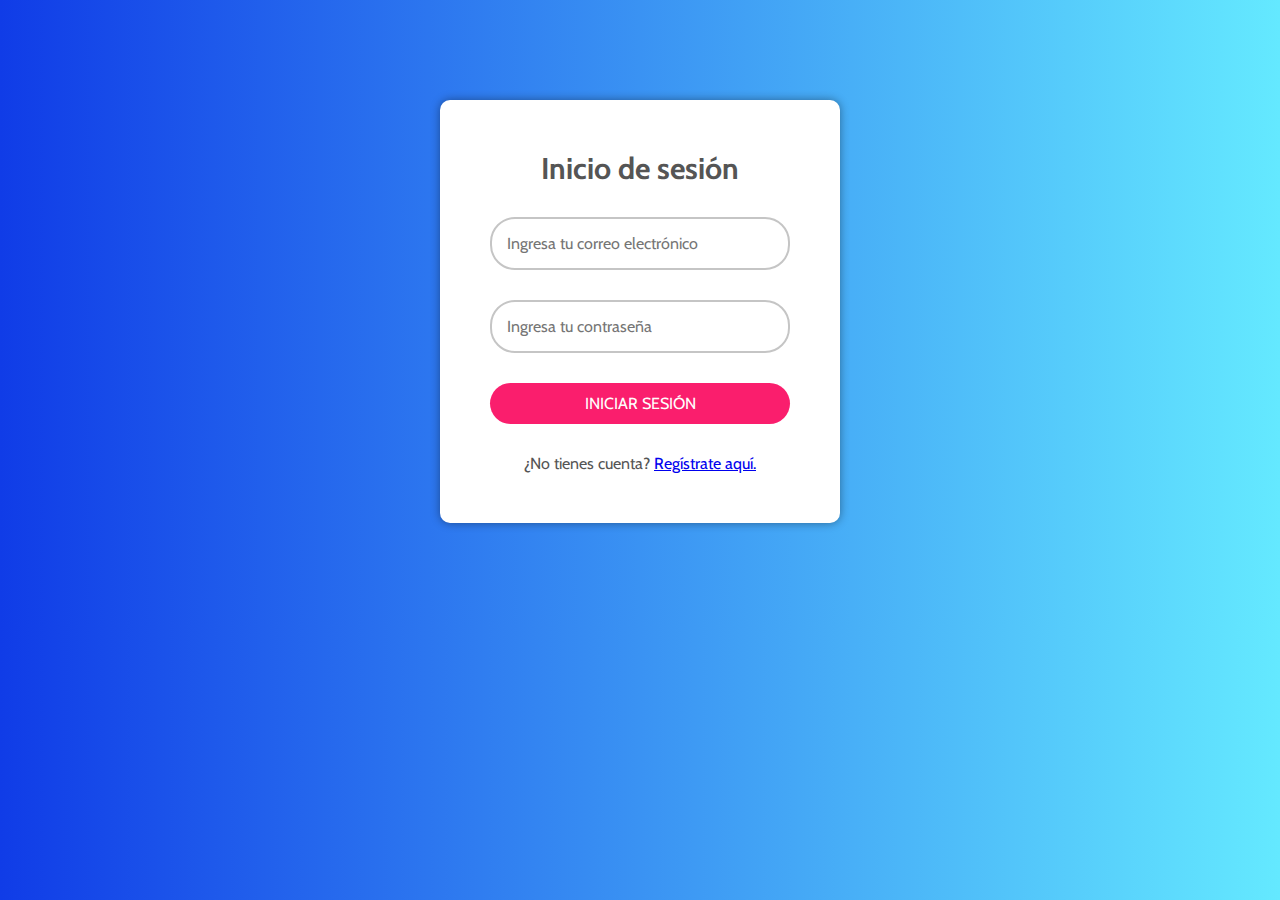
<file: login.html>
<!DOCTYPE html>
<html lang="en">
<head>
    <meta charset="UTF-8">
    <meta name="viewport" content="width=device-width, initial-scale=1.0">
    <link rel="preconnect" href="https://fonts.googleapis.com">
    <link rel="preconnect" href="https://fonts.gstatic.com" crossorigin>
    <link href="https://fonts.googleapis.com/css2?family=Cabin:ital,wght@0,400..700;1,400..700&display=swap" rel="stylesheet">
    <link rel="stylesheet" href="css/styles-login.css">
    <title>PartyMaker - Inicio de sesión</title>
</head>
<body>
    <section class="form-register">
        <form action="registro.php" method="POST">
            <h2>Inicio de sesión</h2>
            <input class="input" type="email" id="email" name="email" required placeholder="Ingresa tu correo electrónico">
            <input class="input" type="password" id="password" name="password" required placeholder="Ingresa tu contraseña">
            <input class="btn-1" type="submit" value="INICIAR SESIÓN">
            <p>¿No tienes cuenta? <a href="register.php"> Regístrate aquí.</a></p>
        </form>
    </section>
    <script src="js/script-login.js"></script>
</body>
</html>
</file>
<file: css/styles-login.css>
:root{
    --principal: #fa1e6d;
}

*{
    margin: 0;
    padding: 0;
    box-sizing: border-box;
}

body{
    font-family: "Cabin", sans-serif;
    background-image: linear-gradient(to right, #103ce7, #64e9ff);
}

.form-register{
    width: 400px;
    background-color: white;
    padding: 50px;
    margin: auto;
    margin-top: 100px;
    margin-bottom: 100px;
    border-radius: 10px;
    text-align: center;
    box-shadow: 0 0 10px rgba(0, 0, 0, 0.4);
}

.form-register h2{
    margin-bottom: 30px;
}

.input{
    width: 100%;
    padding: 15px;
    font-family: "Cabin";
    font-size: 16px;
    margin-bottom: 30px;
    border-radius: 25px;
    border: 2px solid #c5c5c5;
    transition: border 0.3s ease;
}

.input:hover{
    border: 2px solid #555555;
}

.btn-1{
    margin-bottom: 30px;
    padding: 11px 35px;
    width: 100%;
    border-radius: 25px;
    border: none;
    background-color: var(--principal);
    color: #fffdfc;
    font-family: "Cabin";
    font-size: 16px;
    transition: background-color 0.3s ease;
}

.btn-1:hover{
    background-color: #ff4885;
}

h2{
    font-size: 30px;
    color: #555555;
}

p{
    font-size: 16px;
    color: #555555;
}
</file>
